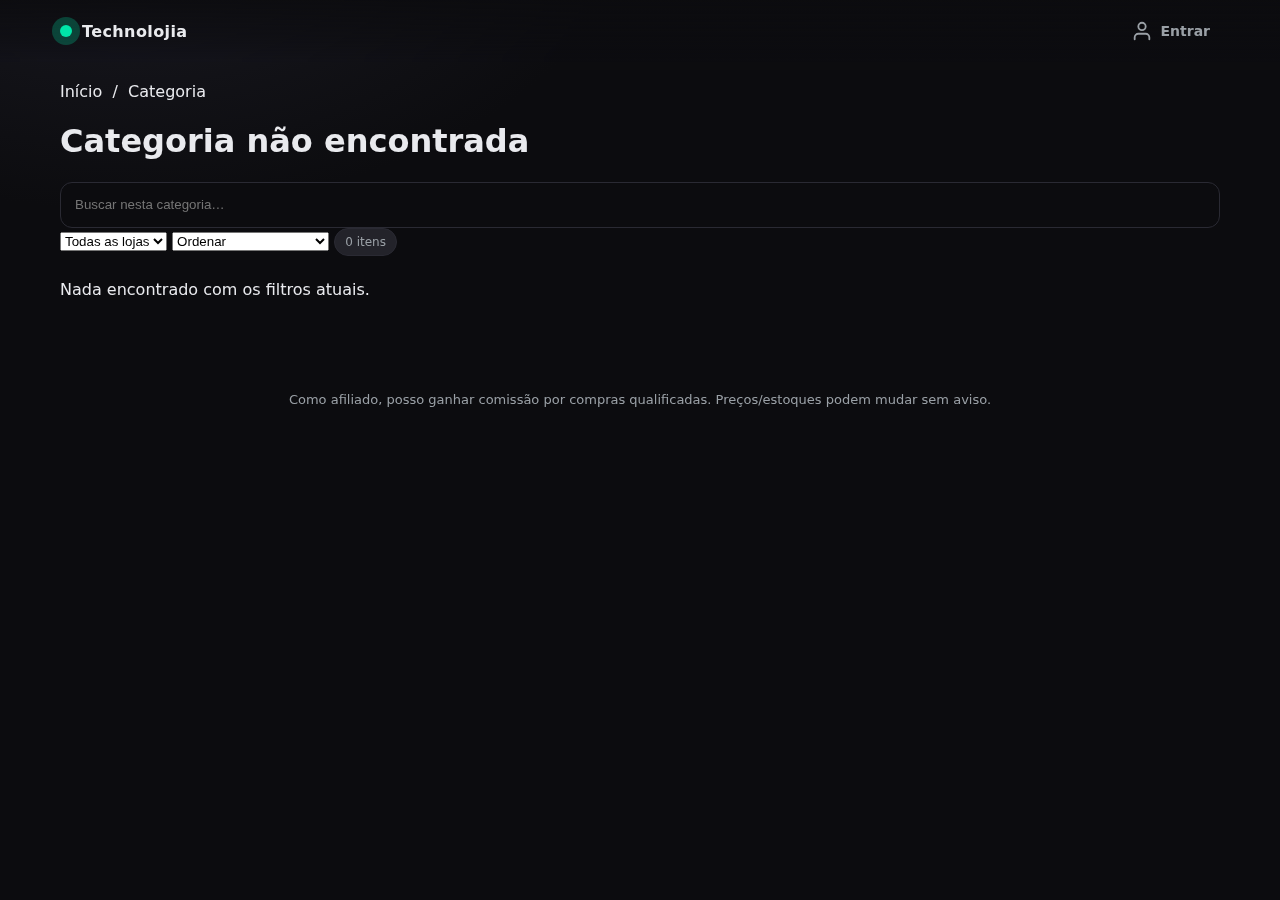
<file: categoria.html>
<!DOCTYPE html>
<html lang="pt-BR">
<head>
<meta charset="UTF-8" />
<meta name="viewport" content="width=device-width, initial-scale=1" />
<title>Technolojia – Ver mais</title>
<meta name="description" content="Lista completa de produtos da categoria selecionada." />
<link rel="stylesheet" href="styles.css" />
</head>
<body>
<header>
  <div class="container nav">
    <a class="brand" href="index.html"><span class="dot"></span><span>Technolojia</span></a>
    <a href="login.html" class="user-login" aria-label="Fazer login">
      <svg width="22" height="22" viewBox="0 0 24 24" fill="none" stroke="currentColor" stroke-width="2" stroke-linecap="round" stroke-linejoin="round" aria-hidden="true"><path d="M20 21v-2a4 4 0 0 0-4-4H8a4 4 0 0 0-4 4v2"></path><circle cx="12" cy="7" r="4"></circle></svg>
      <span>Entrar</span>
    </a>
  </div>
</header>

<main class="container">
  <nav class="breadcrumbs" id="bc"></nav>

  <div class="titlebar">
    <h1 id="title">Categoria</h1>
    <div class="toolbar">
      <input id="q" class="input" type="search" placeholder="Buscar nesta categoria…" aria-label="Buscar" />
      <select id="store" class="select" aria-label="Filtrar por loja">
        <option value="">Todas as lojas</option>
        <option>Mercado Livre</option>
        <option>Shopee</option>
        <option>Amazon</option>
        <option>AliExpress</option>
      </select>
      <select id="sort" class="select" aria-label="Ordenar">
        <option value="">Ordenar</option>
        <option value="price_asc">Preço: menor → maior</option>
        <option value="price_desc">Preço: maior → menor</option>
        <option value="name_asc">Nome: A → Z</option>
        <option value="name_desc">Nome: Z → A</option>
      </select>
      <span id="count" class="chip">0 itens</span>
    </div>
  </div>

  <section id="grid" class="grid"></section>
  <div id="empty" class="empty" style="display:none">Nada encontrado com os filtros atuais.</div>
</main>

<footer>
  <div class="container">
    <p>Como afiliado, posso ganhar comissão por compras qualificadas. Preços/estoques podem mudar sem aviso.</p>
  </div>
</footer>

<script>
  // ====== Mesmo modelo de dados do seu site (copie/cole/expanda) ======
  const DEFAULT_UTM = "?utm_source=techdeals&utm_medium=site&utm_campaign=afiliados";
  const REL = "nofollow sponsored noopener";

  const CATALOG = [
    {
      id:"carregadores",
      title:"Carregador",
      items:[
        {
          name:"Cabo USB-C + Fonte 25W",
          img:"https://http2.mlstatic.com/D_NQ_NP_2X_865580-MLA85249126926_062025-F.webp",
          features:["tipo C","fast charge 25W","cabo blindado"],
          price:"R$ 59,90",
          store:{name:"Mercado Livre"},
          url:"https://mercadolivre.com/sec/1tNhNAF"
        },
        {
          name:"Cabo iPhone (C/8 pinos) 1m",
          img:"https://http2.mlstatic.com/D_NQ_NP_2X_915914-MLA89587309345_082025-F.webp",
          features:["Cabo iPhone","C / 8 pin","1 metro"],
          price:"R$ 19,90",
          store:{name:"Shopee"},
          url:"https://mercadolivre.com/sec/1BBBZxJ"
        }
      ]
    },
    {
      id:"fone",
      title:"Fone sem fio",
      items:[
        {
          name:"TWS BT 5.3 – Estojo compacto",
          img:"https://images.unsplash.com/photo-1606229365485-a1fb2b7f16a2?q=80&w=900&auto=format&fit=crop",
          features:["grave reforçado","resistência IPX4","até 20h de uso"],
          price:"R$ 89,90",
          store:{name:"Mercado Livre"},
          url:"https://www.mercadolivre.com.br/"
        }
      ]
    }
  ];

  // ====== Helpers ======
  const $ = sel => document.querySelector(sel);
  const params = new URLSearchParams(location.search);
  const sectionId = params.get("sec") || "";
  const section = CATALOG.find(s => s.id === sectionId);

  function brlToNumber(s){
    // "R$ 1.234,56" -> 1234.56
    if(!s) return NaN;
    return Number(String(s).replace(/[^\d,]/g,"").replace(/\./g,"").replace(",","."));
  }

  function renderBreadcrumbs(){
    const bc = $("#bc");
    const path = `
      <a href="index.html">Início</a> &nbsp;/&nbsp;
      <span>${section ? section.title : "Categoria"}</span>
    `;
    bc.innerHTML = path;
  }

  function card(item){
    const a = document.createElement("a");
    a.className = "card";
    a.href = item.url + DEFAULT_UTM;
    a.target = "_blank";
    a.rel = REL;
    a.innerHTML = `
      <div class="media"><img loading="lazy" alt="${item.name}" src="${item.img}"></div>
      <div class="content">
        <div class="name">${item.name}</div>
        <ul class="features">${(item.features||[]).map(f=>`<li>${f}</li>`).join("")}</ul>
        <div class="row">
          <span class="price">${item.price || "—"}</span>
          <span class="store">${item.store?.name || "Loja"}</span>
        </div>
      </div>
    `;
    return a;
  }

  function renderGrid(list){
    const grid = $("#grid");
    grid.innerHTML = "";
    list.forEach(it => grid.appendChild(card(it)));
    $("#count").textContent = `${list.length} ${list.length===1?"item":"itens"}`;
    $("#empty").style.display = list.length ? "none" : "";
  }

  function applyFilters(){
    const q = $("#q").value.toLowerCase().trim();
    const store = $("#store").value;
    const sort = $("#sort").value;

    let list = [...(section?.items || [])];

    // filtro busca
    if(q){
      list = list.filter(it => {
        const text = (it.name + " " + (it.features||[]).join(" ")).toLowerCase();
        return text.includes(q);
      });
    }
    // filtro loja
    if(store){
      list = list.filter(it => (it.store?.name||"").toLowerCase() === store.toLowerCase());
    }
    // ordenação
    if(sort === "price_asc"){
      list.sort((a,b)=> brlToNumber(a.price) - brlToNumber(b.price));
    } else if(sort === "price_desc"){
      list.sort((a,b)=> brlToNumber(b.price) - brlToNumber(a.price));
    } else if(sort === "name_asc"){
      list.sort((a,b)=> a.name.localeCompare(b.name, "pt-BR"));
    } else if(sort === "name_desc"){
      list.sort((a,b)=> b.name.localeCompare(a.name, "pt-BR"));
    }

    renderGrid(list);
  }

  // ====== Boot ======
  (function init(){
    if(!section){
      $("#title").textContent = "Categoria não encontrada";
      renderBreadcrumbs();
      $("#grid").innerHTML = "";
      $("#empty").style.display = "";
      return;
    }
    $("#title").textContent = section.title;
    renderBreadcrumbs();
    renderGrid(section.items);

    // eventos
    $("#q").addEventListener("input", applyFilters);
    $("#store").addEventListener("change", applyFilters);
    $("#sort").addEventListener("change", applyFilters);
  })();
</script>
</body>
</html>
</file>
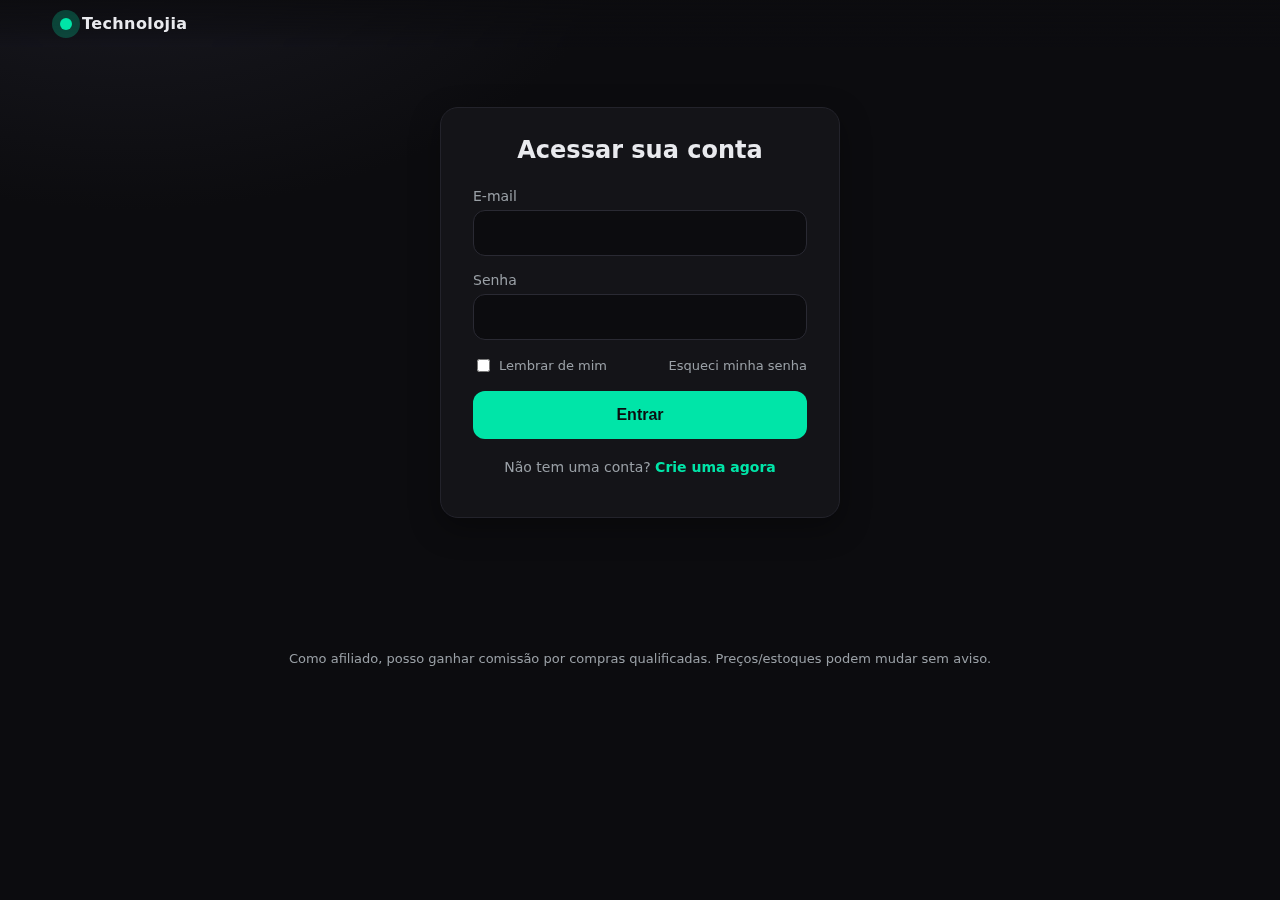
<file: login.html>
<!DOCTYPE html>
<html lang="pt-BR">
<head>
  <meta charset="UTF-8" />
  <meta name="viewport" content="width=device-width, initial-scale=1" />
  <title>Login – Technolojia</title>
  <meta name="description" content="Acesse sua conta para ver ofertas exclusivas." />
  <link rel="stylesheet" href="styles.css" />
</head>
<body>
  <header>
    <div class="container nav">
      <a class="brand" href="index.html"><span class="dot"></span><span>Technolojia</span></a>
    </div>
  </header>

  <main class="container">
    <div class="login-container">
      <div class="login-card">
        <h1>Acessar sua conta</h1>
        <form action="#" method="POST">
          <div class="input-group">
            <label for="email">E-mail</label>
            <input type="email" id="email" name="email" class="input" required />
          </div>
          <div class="input-group">
            <label for="password">Senha</label>
            <input type="password" id="password" name="password" class="input" required />
          </div>
          <div class="login-options">
            <label class="checkbox-label">
              <input type="checkbox" name="remember" />
              Lembrar de mim
            </label>
            <a href="#" class="forgot-password">Esqueci minha senha</a>
          </div>
          <button type="submit" class="button-primary">Entrar</button>
        </form>
        <p class="signup-link">
          Não tem uma conta? <a href="#">Crie uma agora</a>
        </p>
      </div>
    </div>
  </main>

  <footer>
    <div class="container">
      <p>Como afiliado, posso ganhar comissão por compras qualificadas. Preços/estoques podem mudar sem aviso.</p>
    </div>
  </footer>
</body>
</html>
</file>
<file: styles.css>
/* styles.css para Loja Afiliados – TechDeals */
:root {
    --bg: #0c0c0f;
    --panel: #141418;
    --muted: #9aa0a6;
    --text: #e9eaee;
    --brand: #00E5A8;
    --chip: #23232a;
    --ring: rgba(0, 229, 168, .25)
}

* {
    box-sizing: border-box
}

html,
body {
    height: 100%
}

body {
    margin: 0;
    background: radial-gradient(1000px 600px at 10% -10%, #1a1a22 0%, #0c0c0f 50%), var(--bg);
    color: var(--text);
    font-family: Inter, system-ui, -apple-system, Segoe UI, Roboto, Ubuntu, "Helvetica Neue", Arial
}

a {
    color: inherit;
    text-decoration: none
}

.container {
    max-width: 1200px;
    margin-inline: auto;
    padding: 20px
}

header {
    position: sticky;
    top: 0;
    background: linear-gradient(#0c0c0fe6, #0c0c0f80 60%, #0c0c0f00);
    backdrop-filter: saturate(130%) blur(8px);
    z-index: 50
}

.nav {
    display: flex;
    gap: 12px;
    align-items: center;
    padding: 14px 20px;
    flex-wrap: wrap;
}

.brand {
    display: flex;
    gap: 10px;
    align-items: center;
    font-weight: 800;
    letter-spacing: .4px
}

.brand .dot {
    width: 12px;
    height: 12px;
    border-radius: 50%;
    background: var(--brand);
    box-shadow: 0 0 0 8px var(--ring)
}

.search {
    position: relative;
    flex: 1
}

.search input {
    width: 100%;
    height: 46px;
    background: var(--panel);
    border: 1px solid #232329;
    border-radius: 14px;
    color: var(--text);
    padding: 0 44px 0 48px;
    outline: none;
    box-shadow: 0 0 0 0px var(--ring);
    transition: .2s
}

.search input:focus {
    border-color: var(--brand);
    box-shadow: 0 0 0 8px var(--ring)
}

.search svg {
    position: absolute;
    left: 14px;
    top: 50%;
    translate: 0 -50%
}

.badges {
    display: flex;
    gap: 8px;
    flex-wrap: wrap
}

.chip,
.store {
    display: inline-flex;
    align-items: center;
    gap: 6px;
    font-size: 12px;
    color: var(--muted);
    background: var(--chip);
    border: 1px solid #2a2a33;
    padding: 6px 10px;
    border-radius: 999px;
}

section {
    margin-top: 24px
}

.section-head {
    display: flex;
    justify-content: space-between;
    align-items: center;
    margin: 16px 4px 12px
}

h2 {
    font-size: 22px;
    margin: 0
}

.more {
    font-size: 14px;
    color: var(--muted)
}

.rail {
    display: grid;
    grid-auto-flow: column;
    grid-auto-columns: calc(100%/2.1);
    gap: 16px;
    overflow-x: auto;
    padding: 2px 4px 12px;
    scroll-snap-type: x mandatory
}

@media (min-width:720px) {
    .rail {
        grid-auto-columns: calc(100%/3.2)
    }
}

@media (min-width:1024px) {
    .rail {
        grid-auto-columns: calc(100%/4.2)
    }
}

.rail::-webkit-scrollbar {
    height: 10px
}

.rail::-webkit-scrollbar-thumb {
    background: #25252e;
    border-radius: 20px
}

.card {
    scroll-snap-align: start;
    background: linear-gradient(180deg, #17171d 0%, #141418 60%);
    border: 1px solid #23232b;
    border-radius: 18px;
    box-shadow: 0 10px 30px rgba(0, 0, 0, .35);
    overflow: hidden;
    display: flex;
    flex-direction: column
}

.media {
    aspect-ratio: 1/1;
    background: #0f0f13;
    display: grid;
    place-items: center
}

.media img {
    width: 84%;
    height: 84%;
    object-fit: contain;
    filter: drop-shadow(0 6px 18px rgba(0, 0, 0, .45))
}

.content {
    padding: 12px 14px 14px;
    display: flex;
    flex-direction: column;
    height: 100%
}

.title {
    font-weight: 600;
    line-height: 1.25;
    margin-bottom: 8px
}

.features {
    margin: 0 0 10px;
    padding-left: 18px;
    color: var(--muted);
    font-size: 14px
}

.price-row {
    margin-top: auto;
    display: flex;
    justify-content: space-between;
    align-items: center
}

.price {
    font-size: 18px;
    font-weight: 800
}

.store {
    background: #1b1b22;
    border: 1px solid #2b2b33;
}

.store img {
    width: 14px;
    height: 14px;
    border-radius: 3px
}

.card:focus-visible {
    outline: 2px solid var(--brand)
}

.card:hover {
    translate: 0 -1px;
    border-color: #2c2c36
}

footer {
    margin: 40px 0 16px;
    color: var(--muted);
    font-size: 13px;
    text-align: center
}

.disclaimer {
    opacity: .9
}

.last-updated {
    opacity: .7;
    margin-top: 6px;
    font-size: 12px;
}

/* ESTILOS DE LOGIN ADICIONADOS AQUI */
.user-login {
    display: inline-flex;
    align-items: center;
    gap: 8px;
    margin-left: auto;
    padding: 6px 10px;
    color: var(--muted);
    font-size: 14px;
    font-weight: 600;
    border-radius: 12px;
    transition: background-color .2s, color .2s;
}
.user-login:hover {
    color: var(--text);
    background-color: var(--chip);
}
@media (max-width: 719px) {
    .search {
        order: 3;
        flex-basis: 100%;
        margin-top: 8px;
    }
    .user-login span {
        display: none;
    }
    .user-login {
        padding: 8px;
    }
}

/* ESTILOS DE LOGIN ADICIONADOS AQUI */
.user-login {
    display: inline-flex;
    align-items: center;
    gap: 8px;
    margin-left: auto;
    padding: 6px 10px;
    color: var(--muted);
    font-size: 14px;
    font-weight: 600;
    border-radius: 12px;
    transition: background-color .2s, color .2s;
}
.user-login:hover {
    color: var(--text);
    background-color: var(--chip);
}
@media (max-width: 719px) {
    .search {
        order: 3;
        flex-basis: 100%;
        margin-top: 8px;
    }
    .user-login span {
        display: none;
    }
    .user-login {
        padding: 8px;
    }
}

/* === ESTILOS DA PÁGINA DE LOGIN === */
.login-container {
    display: flex;
    justify-content: center;
    align-items: center;
    padding: 40px 0;
}
.login-card {
    background: var(--panel);
    border: 1px solid #23232b;
    border-radius: 18px;
    padding: 28px 32px;
    width: 100%;
    max-width: 400px;
    box-shadow: 0 10px 30px rgba(0, 0, 0, .35);
}
.login-card h1 {
    text-align: center;
    font-size: 24px;
    margin: 0 0 24px;
}
.input-group {
    margin-bottom: 16px;
}
.input-group label {
    display: block;
    font-size: 14px;
    color: var(--muted);
    margin-bottom: 6px;
}
.input {
    width: 100%;
    height: 46px;
    background: var(--bg);
    border: 1px solid #2a2a33;
    border-radius: 12px;
    color: var(--text);
    padding: 0 14px;
    outline: none;
    transition: .2s;
}
.input:focus {
    border-color: var(--brand);
    box-shadow: 0 0 0 4px var(--ring);
}
.login-options {
    display: flex;
    justify-content: space-between;
    align-items: center;
    font-size: 13px;
    margin: 16px 0;
}
.checkbox-label {
    display: flex;
    align-items: center;
    gap: 6px;
    color: var(--muted);
    cursor: pointer;
}
.forgot-password {
    color: var(--muted);
}
.forgot-password:hover {
    color: var(--brand);
}
.button-primary {
    width: 100%;
    height: 48px;
    background-color: var(--brand);
    color: #0c0c0f;
    border: none;
    border-radius: 12px;
    font-weight: 700;
    font-size: 16px;
    cursor: pointer;
    transition: background-color .2s;
}
.button-primary:hover {
    background-color: #00cda8;
}
.signup-link {
    text-align: center;
    font-size: 14px;
    color: var(--muted);
    margin-top: 20px;
}
.signup-link a {
    color: var(--brand);
    font-weight: 600;
}
</file>
